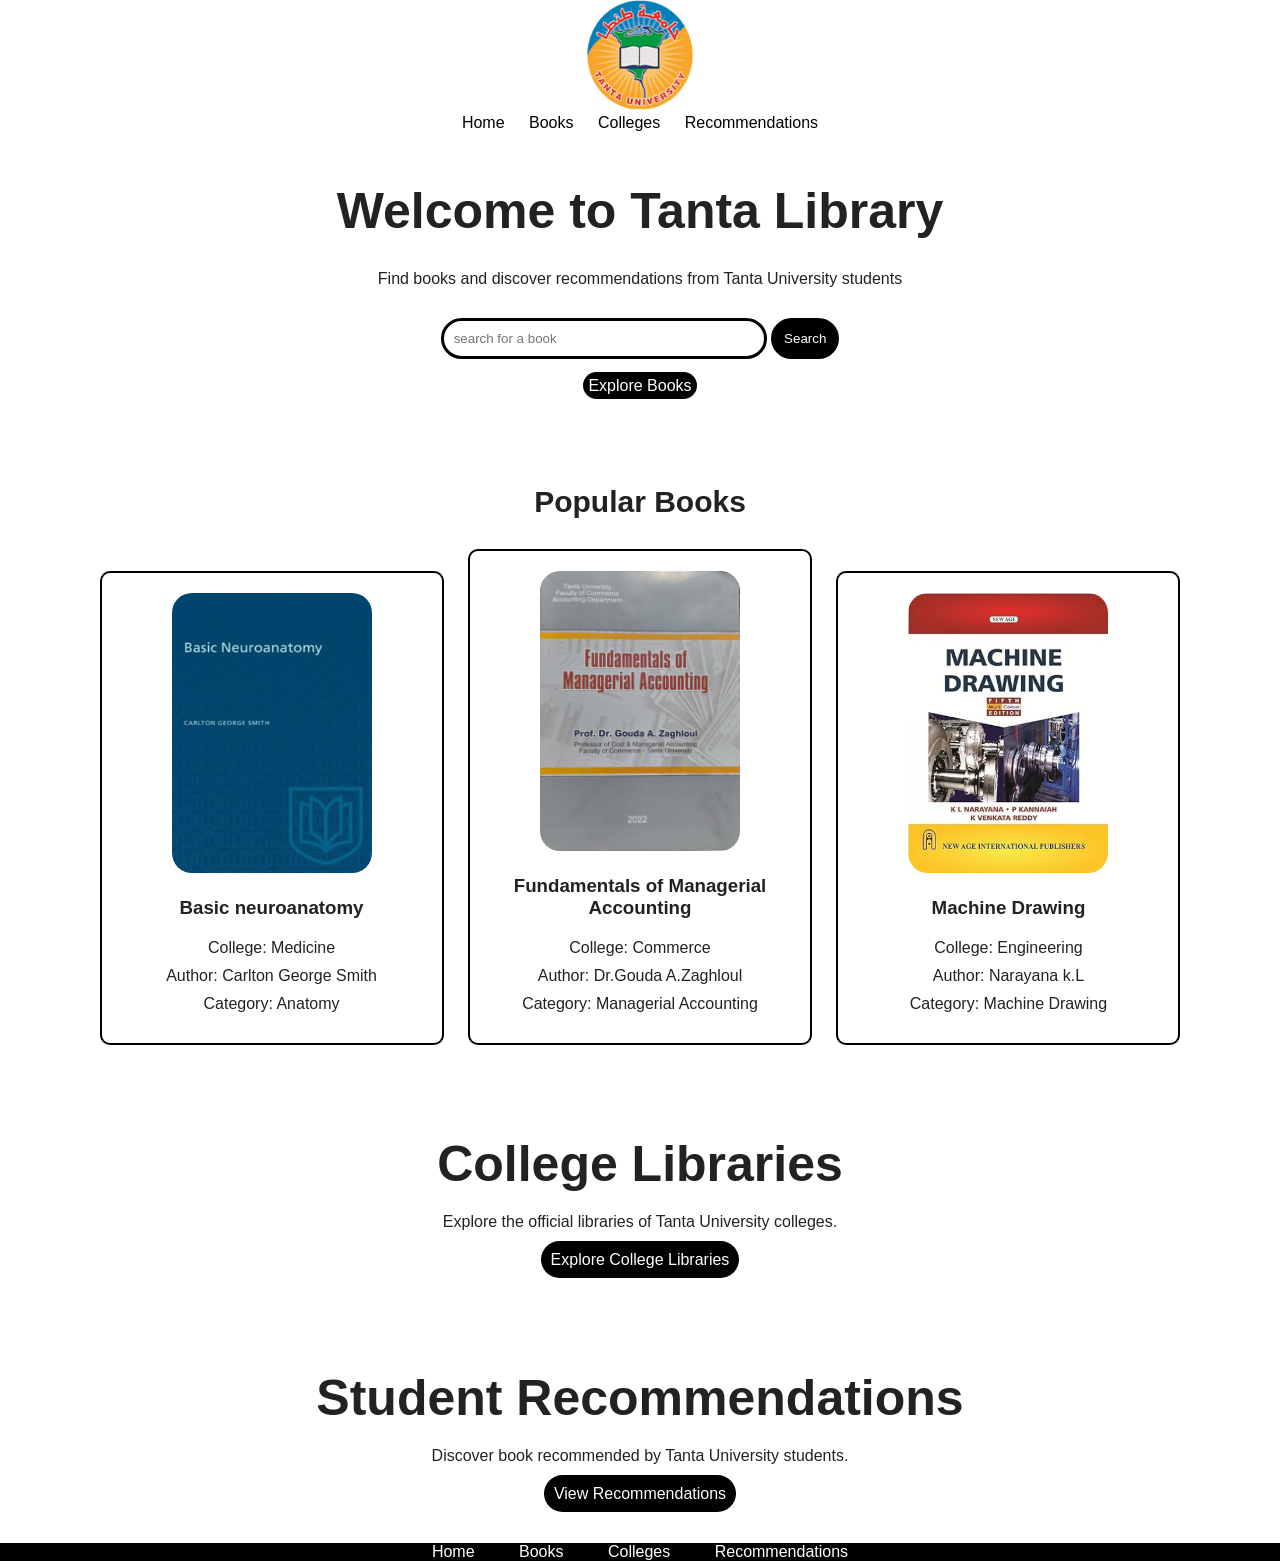
<file: index.html>
<!DOCTYPE html>
<html lang="en">
<head>
    <meta charset="UTF-8">
    <title>Tanta university library</title>
    <link rel="stylesheet" href="CSS/Style.css">
</head>
<body>
    <header>
        <nav class="container">

        <a class="Logo" href="index.html"><img src="img/Logo.png" alt="Tanta university logo"></a>
            <div class="links">
                <a class= "nav_a" href="index.html">Home</a>
                <a class= "nav_a" href="books.html">Books</a>
                <a class= "nav_a" href="colleges.html">Colleges</a>
                <a class= "nav_a" href="Recommendations.html">Recommendations</a>
            </div>
        </nav>
    </header>

    <main>
        <section class="big">
            <h1>Welcome to Tanta Library</h1>
            <p>Find books and discover recommendations from Tanta University students</p>

            <input class="search_input" type="text" placeholder="search for a book">

            <button class="search_btn">Search</button>
            <br>
            <br>
            <a class="explore_btn" href="Books.html">Explore Books</a>
        
        </section>

        <section class="popular_books">
            <h2>Popular Books</h2>
            <div>
                <div class="book_card">
                    <img src="img/anatomy book.jpg" alt="anatomy book">
                    <h3>Basic neuroanatomy</h3>
                    <p>College: Medicine</p>
                    <p>Author: Carlton George Smith</p>
                    <p>Category: Anatomy</p>
                </div>

                <div class="book_card">
                    <img src="img/fundamenals of Managerial Accouting.jpeg" alt="Managerial accounting">
                    <h3>Fundamentals of Managerial Accounting</h3>
                    <p>College: Commerce</p>
                    <p>Author: Dr.Gouda A.Zaghloul </p>
                    <p>Category: Managerial Accounting</p>
                </div>

                <div class="book_card">
                    <img src="img/Machine Drawing.jpg" alt="Machine Drawing">
                    <h3>Machine Drawing</h3>
                    <p>College: Engineering</p>
                    <p>Author: Narayana k.L</p>
                    <p>Category: Machine Drawing</p>
                </div>
            </div>
        </section>

        <section class="college_libraries">
            <h2>College Libraries</h2>

            <p>Explore the official libraries of Tanta University colleges.</p>
            <a href="colleges.html">Explore College Libraries</a>
        </section>

        <section class="recommendations">
            <h2>Student Recommendations</h2>
            <p>Discover book recommended by Tanta University students.</p>
            <a href="Recommendations.html">View Recommendations</a>
        </section>

    </main>

    <footer>
        <div>
            <a href="index.html">Home</a>
            <a href="Books.html">Books</a>
            <a href="colleges.html">Colleges</a>
            <a href="Recommendations.html">Recommendations</a>
        </div>
    </footer>

    <script src="JavaScript/Script.js"></script>
    
</body>
</html>
</file>
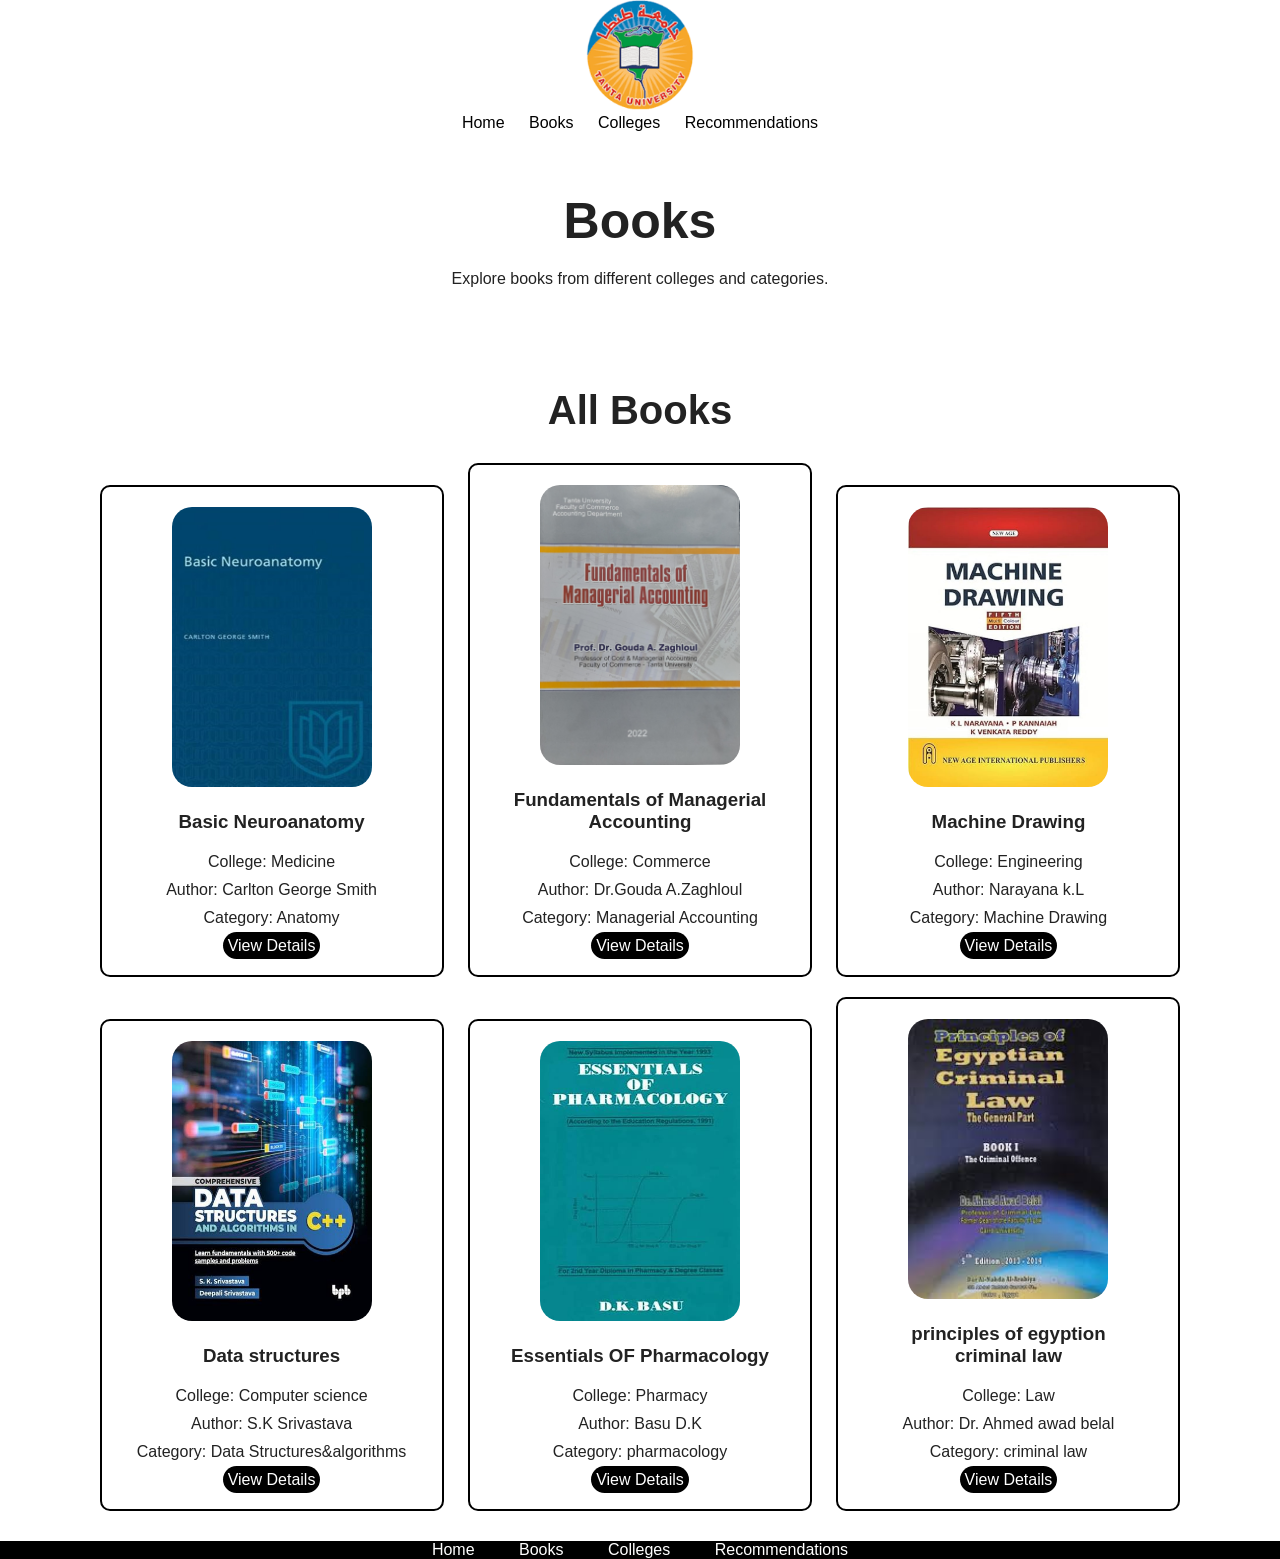
<file: books.html>
<!DOCTYPE html>
<html lang="en">
<head>
    <meta charset="UTF-8">
    <meta name="viewport" content="width=device-width, initial-scale=1.0">
    <title>Tanta University Library</title>
    <link rel="stylesheet" href="CSS/Style.css">
</head>
<body>
    <header>
        <nav class="container">
            <a class="Logo" href="index.html"><img src="img/Logo.png" alt="Tanta university logo"></a>

            <div class="links">
                <a href="index.html">Home</a>
                <a href="Books.html">Books</a>
                <a href="colleges.html">Colleges</a>
                <a href="Recommendations.html">Recommendations</a>
            </div>
        </nav>
    </header>

    <main>
        <section class="books_head">
            <h1>Books</h1>
            <p>Explore books from different colleges and categories.</p>
        </section>

        <section class="all_books">
            <h2>All Books</h2>

            <div class="books_container">

                <div class="book_card">
                    <img src="img/anatomy book.jpg" alt="anatomy book">
                    <h3>Basic Neuroanatomy</h3>
                    <p>College: Medicine</p>
                    <p>Author: Carlton George Smith</p>
                    <p>Category: Anatomy</p>
                    <a href="details.html?book=Basic%20Neuroanatomy">View Details</a>
                </div>

                <div class="book_card">
                    <img src="img/fundamenals of Managerial Accouting.jpeg" alt="Managerial accounting">
                    <h3>Fundamentals of Managerial Accounting</h3>
                    <p>College: Commerce</p>
                    <p>Author: Dr.Gouda A.Zaghloul </p>
                    <p>Category: Managerial Accounting</p>
                    <a href="details.html?book=Fundamentals%20of%20Managerial%20Accounting">View Details</a>
                </div>

                <div class="book_card">
                    <img src="img/Machine Drawing.jpg" alt="Machine Drawing">
                    <h3>Machine Drawing</h3>
                    <p>College: Engineering</p>
                    <p>Author: Narayana k.L</p>
                    <p>Category: Machine Drawing</p>
                    <a href="details.html?book=Machine%20Drawing">View Details</a>
                </div>

                <div class="book_card">
                    <img src="img/data structures.jpg" alt="data structures">
                    <h3>Data structures</h3>
                    <p>College: Computer science</p>
                    <p>Author: S.K Srivastava</p>
                    <p>Category: Data Structures&algorithms</p>
                    <a href="details.html?book=Data%20structures">View Details</a>
                </div>

                <div class="book_card">
                    <img src="img/essentials of pharmacology.jpg" alt="essentials of pharmacology">
                    <h3>Essentials OF Pharmacology</h3>
                    <p>College: Pharmacy</p>
                    <p>Author: Basu D.K</p>
                    <p>Category: pharmacology</p>
                    <a href="details.html?book=Essentials%20Of%20Pharmacology">View Details</a>
                </div>

                <div class="book_card">
                    <img src="img/principles of egyption criminal law.jpg" alt="principles of egyption criminal law">
                    <h3>principles of egyption criminal law</h3>
                    <p>College: Law</p>
                    <p>Author: Dr. Ahmed awad belal</p>
                    <p>Category: criminal law</p>
                    <a href="details.html?book=principles%20of%20egyption%20criminal%20law">View Details</a>
                </div>
            </div>
        </section>

    </main>

    <footer>
        <div>
            <a href="index.html">Home</a>
            <a href="Books.html">Books</a>
            <a href="colleges.html">Colleges</a>
            <a href="Recommendations.html">Recommendations</a>
        </div>
    </footer>

    <script src="JavaScript/books.js"></script>
</body>
</html>
</file>
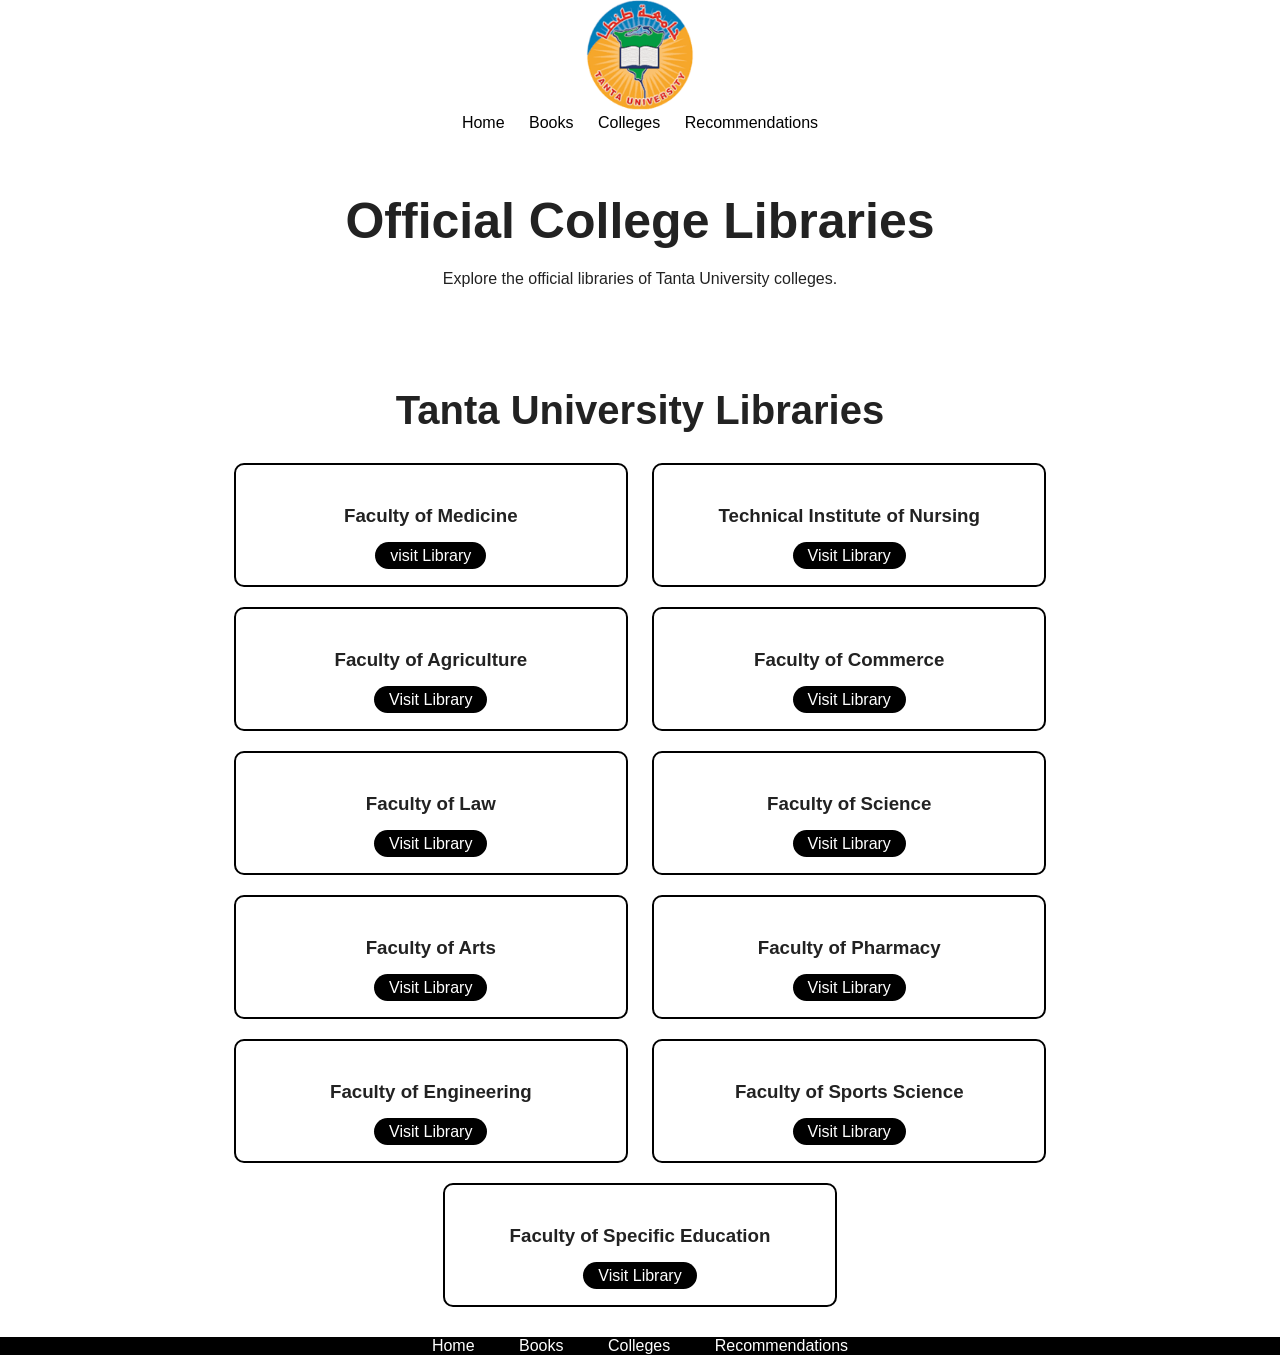
<file: colleges.html>
<!DOCTYPE html>
<html lang="en">
<head>
    <meta charset="UTF-8">
    <meta name="viewport" content="width=device-width, initial-scale=1.0">
    <title>Tanta University Library</title>
    <link rel="stylesheet" href="CSS/Style.css">
</head>
<body>
    <header>
        <nav class="container">
            <a class="Logo" href="index.html"><img src="img/Logo.png" alt="Tanta university logo"></a>

            <div class="links">
                <a href="index.html">Home</a>
                <a href="Books.html">Books</a>
                <a href="colleges.html">Colleges</a>
                <a href="Recommendations.html">Recommendations</a>
            </div>
        </nav>
    </header>

    <main>
        <section class="colleges_head">
            <h1>Official College Libraries</h1>
            <p>Explore the official libraries of Tanta University colleges.</p>
        </section>

        <section class="all_colleges">
            <h2>Tanta University Libraries</h2>

            <div class="college_container">
                <div class="college_card">
                    <h3>Faculty of Medicine</h3>
                    <a href="https://med.tanta.edu.eg/Liberary/Default.aspx" target="_blank">visit Library</a>
                </div>

                <div class="college_card">
                    <h3>Technical Institute of Nursing</h3>
                    <a href="https://tin.tanta.edu.eg/Liberary/Default.aspx" target="_blank">Visit Library</a>
                </div>

                <div class="college_card">
                    <h3>Faculty of Agriculture</h3>
                    <a href="https://agr.tanta.edu.eg/units/library/Default.aspx" target="_blank">Visit Library</a>
                </div>

                <div class="college_card">
                    <h3>Faculty of Commerce</h3>
                    <a href="https://com.tanta.edu.eg/lib/Default.aspx" target="_blank">Visit Library</a>
                </div>

                <div class="college_card">
                    <h3>Faculty of Law</h3>
                    <a href="https://law.tanta.edu.eg/Liberary/Default.aspx" target="_blank">Visit Library</a>
                </div>

                <div class="college_card">
                    <h3>Faculty of Science</h3>
                    <a href="https://sci.tanta.edu.eg/unites/lib/default.aspx" target="_blank">Visit Library</a>
                </div>
                
                <div class="college_card">
                    <h3>Faculty of Arts</h3>
                    <a href="http://art.tanta.edu.eg/Liberary/Default.aspx" target="_blank">Visit Library</a>
                </div>

                <div class="college_card">
                    <h3>Faculty of Pharmacy</h3>
                    <a href="http://pha.tanta.edu.eg/units/library/Default.aspx" target="_blank">Visit Library</a>
                </div>

                <div class="college_card">
                    <h3>Faculty of Engineering</h3>
                    <a href="http://eng.tanta.edu.eg/Liberary/Default.aspx" target="_blank">Visit Library</a>
                </div>

                <div class="college_card">
                    <h3>Faculty of Sports Science</h3>
                    <a href="http://https://phy.tanta.edu.eg/libreries/default.aspx" target="_blank">Visit Library</a>
                </div>

                <div class="college_card">
                    <h3>Faculty of Specific Education</h3>
                    <a href="https://spe.tanta.edu.eg/Units/library/default.aspx" target="_blank">Visit Library</a>
                </div>
            </div>
        </section>
    </main>

    <footer>
        <div>
            <a href="index.html">Home</a>
            <a href="Books.html">Books</a>
            <a href="colleges.html">Colleges</a>
            <a href="Recommendations.html">Recommendations</a>
        </div>
</body>
</html>
</file>
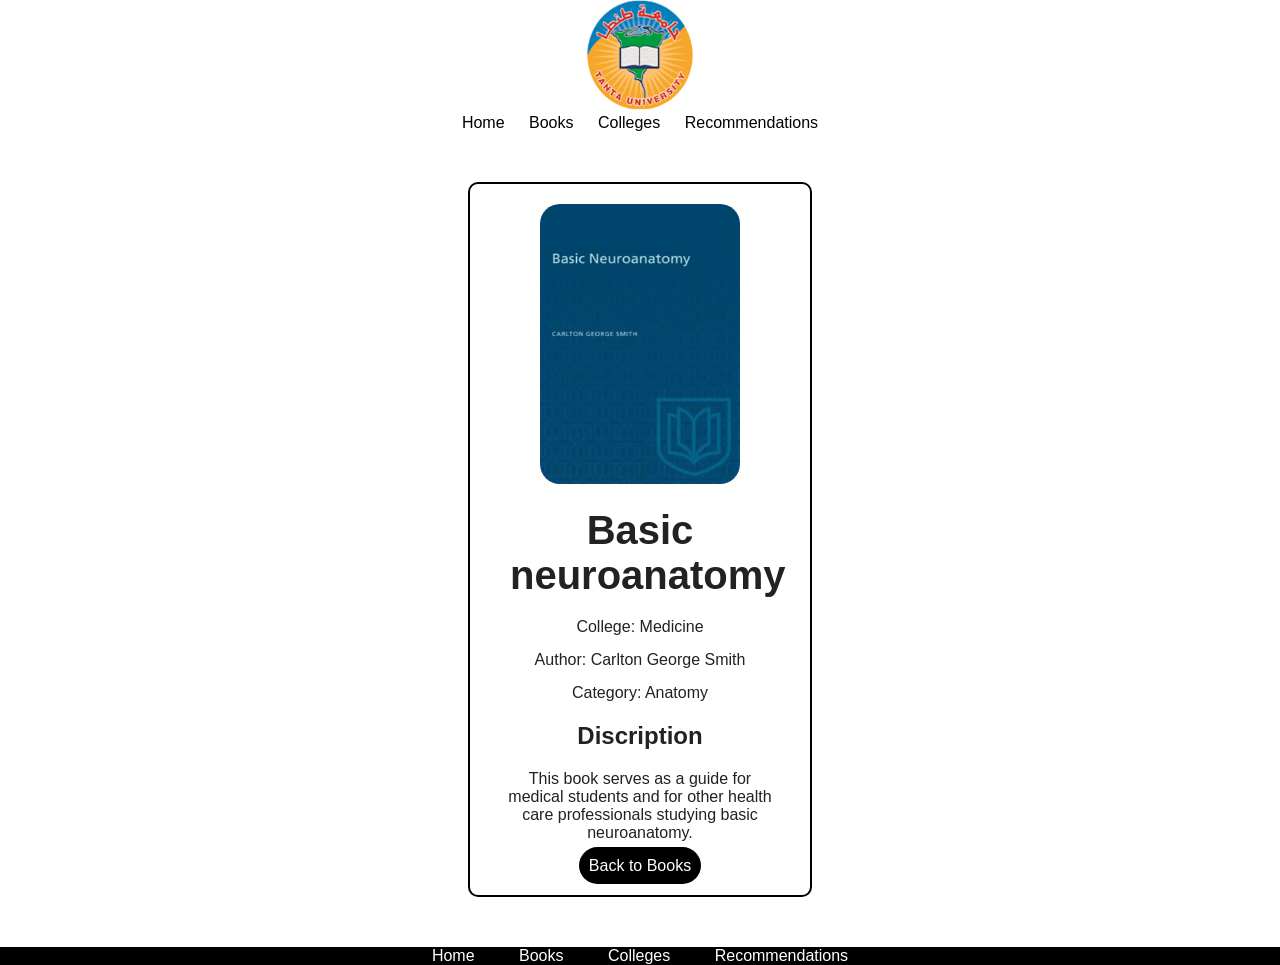
<file: details.html>
<!DOCTYPE html>
<html lang="en">
<head>
    <meta charset="UTF-8">
    <meta name="viewport" content="width=device-width, initial-scale=1.0">
    <title>Tanta University Library</title>
    <link rel="stylesheet" href="CSS/Style.css">
</head>
<body>
    <header>
        <nav class="container">
            <a class="Logo" href="index.html"><img src="img/Logo.png" alt="Tanta university logo"></a>

            <div class="links">
                <a href="index.html">Home</a>
                <a href="Books.html">Books</a>
                <a href="colleges.html">Colleges</a>
                <a href="Recommendations.html">Recommendations</a>
            </div>
        </nav>
    </header>

    <main>
        <section class="book_details">
            <div class="book_card">
                <img class="details_img" src="img/anatomy book.jpg" alt="anatomy book">
                <h1 class="book_title">Basic neuroanatomy</h1>
                <p class="book_college">College: Medicine</p>
                <p class="book_author">Author: Carlton George Smith</p>
                <p class="book_category">Category: Anatomy</p>
                <h2>Discription</h2>
                <p class="book_description">This book serves as a guide for medical students and for other health care professionals studying basic neuroanatomy.</p>
             
                <a href="Books.html">Back to Books</a>
            </div>
        </section>
    </main>

    <footer>
        <div>
            <a href="index.html">Home</a>
            <a href="Books.html">Books</a>
            <a href="colleges.html">Colleges</a>
            <a href="Recommendations.html">Recommendations</a>
        </div>
        
        <script src="JavaScript/details.js"></script>
</body>
</html>
</file>
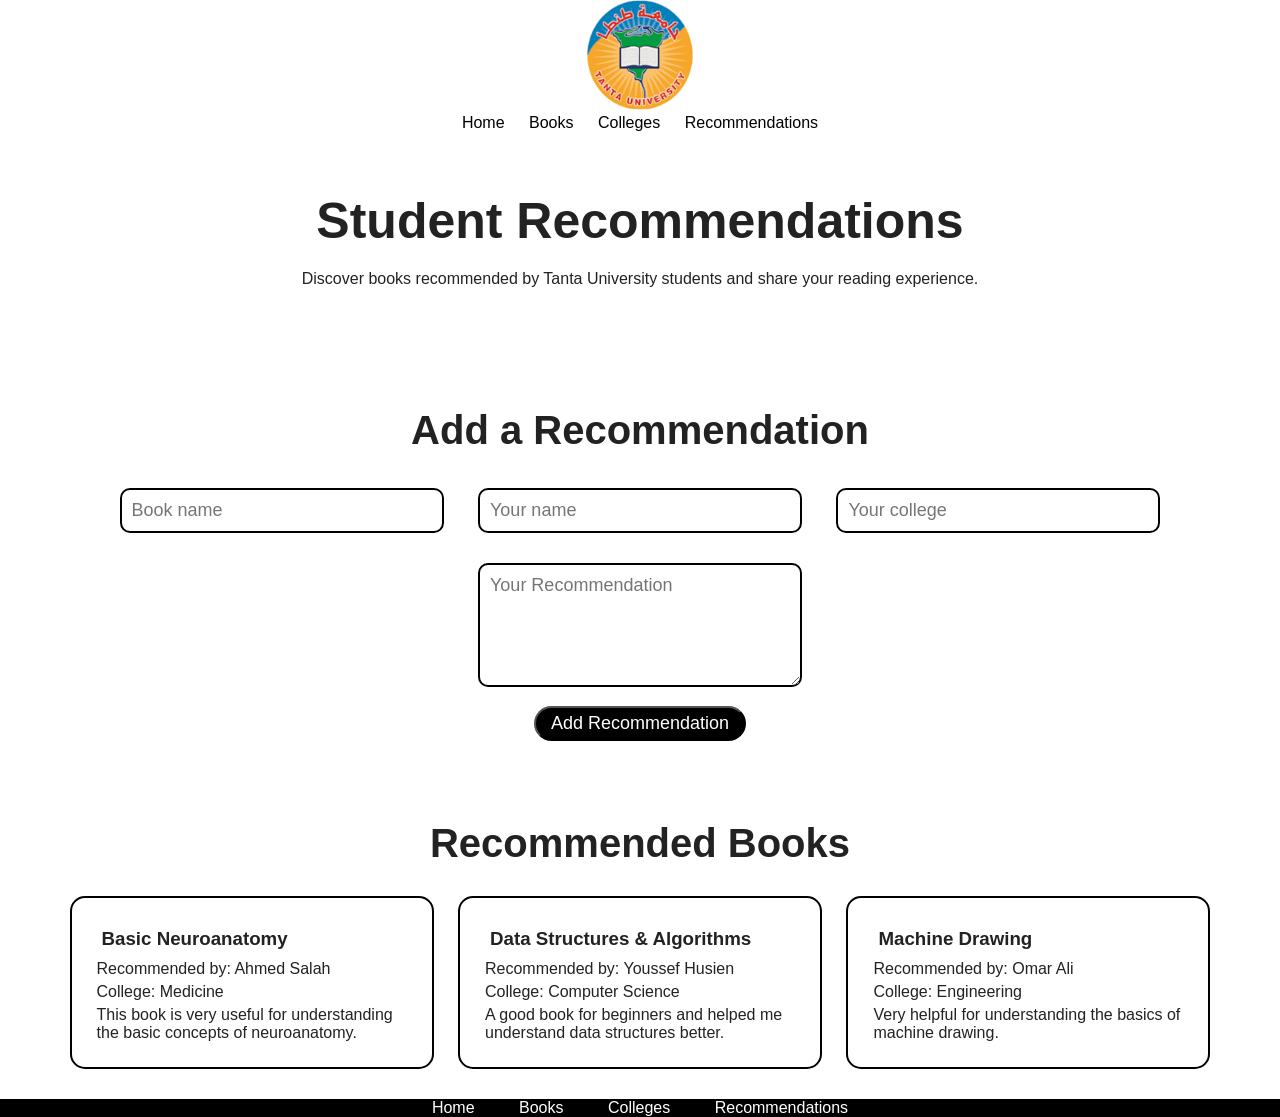
<file: recommendations.html>
<!DOCTYPE html>
<html lang="en">
<head>
    <meta charset="UTF-8">
    <meta name="viewport" content="width=device-width, initial-scale=1.0">
    <title>Tanta University Library</title>
    <link rel="stylesheet" href="CSS/Style.css">
</head>
<body>
    <header>
        <nav class="container">
            <a class="Logo" href="index.html"><img src="img/Logo.png" alt="Tanta university logo"></a>

            <div class="links">
                <a href="index.html">Home</a>
                <a href="Books.html">Books</a>
                <a href="colleges.html">Colleges</a>
                <a href="Recommendations.html">Recommendations</a>
            </div>
        </nav>
    </header>

    <main>
        <section class="recommendations_head">
            <h1>Student Recommendations</h1>
            <p>Discover books recommended by Tanta University students and share your reading experience.</p>
        </section>

        <section class="add_recommendation">
            <h2>Add a Recommendation</h2>

            <input class="book_name" type="text" placeholder="Book name">

            <input  class="student_name" type="text" placeholder="Your name">

            <input class="college_name" type="text" placeholder="Your college">

            <textarea class="recommendation_text" placeholder="Your Recommendation"></textarea>
            <br>
            <button class="add_btn">Add Recommendation</button>
        </section>

        <section class="all_recommendations">
            <h2>Recommended Books</h2>
            
            <div class="recommendations_container">
                <div class="recommendation_card">
                    <h3>Basic Neuroanatomy</h3>
                    <p>Recommended by: Ahmed Salah</p>
                    <p>College: Medicine</p>
                    <p>This book is very useful for understanding the basic concepts of neuroanatomy.</p>
                </div>

                <div class="recommendation_card">
                    <h3>Data Structures & Algorithms</h3>
                    <p>Recommended by: Youssef Husien</p>
                    <p>College: Computer Science</p>
                    <p>A good book for beginners and helped me understand data structures better.</p>
                </div>

                <div class="recommendation_card">
                    <h3>Machine Drawing</h3>
                    <p>Recommended by: Omar Ali</p>
                    <p>College: Engineering</p>
                    <p>Very helpful for understanding the basics of machine drawing.</p>
                </div>
            </div>
        </section>
    </main>

    <footer>
    <div>
        <a href="index.html">Home</a>
        <a href="Books.html">Books</a>
        <a href="colleges.html">Colleges</a>
        <a href="Recommendations.html">Recommendations</a>
    </div>
</footer>

<script src="JavaScript/recommendarions.js"></script>
</body>
</html>
</file>
<file: CSS/Style.css>
/*this is index file */
*{
    margin: 0;
    padding: 0;
}

body{
    font-family: Arial, Helvetica, sans-serif;
    background-color: white;
    color: #222;
}

header{
    background-color: white;
}

.container{
    text-align: center;
    width:80%;
    margin: 0 auto;   
}

.Logo img{
    width: 200px;
}

.links a{
    color: black;
    text-decoration: none;
    margin:10px;
}

a:hover{
    color:rgb(1, 4, 181);
    font-size:18px;
}

.search_btn{
    background-color: black;
    color: white;
    padding: 10px;
    border: 3px solid black;
    border-radius: 50px;
}

.search_btn:hover{
    background-color: blue;
    color: black;
}

.big{
    text-align: center;
    padding: 50px;
}

.big h1{
   font-size: 50px; 
}

.big p{
    margin: 30px;
}

.search_input{
    width: 300px;
    padding: 10px;
    border: 3px solid black;
    border-radius: 50px;
}

.explore_btn{
    background-color: black;
    border-radius: 50px;
    color:white;
    padding: 5px;
    text-decoration: none;
}

.popular_books{
    text-align: center;
    padding: 20px;
}

.popular_books h2{
    font-size: 30px;
    margin: 20px;
}

.book_card img{
    width: 200px;
    height:280px;
    border-radius: 20px;
}

.book_card{
    width: 300px;
    display: inline-block;
    border: 2px solid black;
    border-radius: 10px;
    padding: 20px;
    margin: 10px;
}

.book_card h3{
    margin: 20px;
}

.book_card p{
    margin: 10px;
}

.book_card a{
    background-color: black;
    border-radius: 50px;
    color:white;
    padding: 5px;
    text-decoration: none;
}
/*this is details file*/
.book_details{
    text-align: center;
    padding: 40px;
}

.book_details h1{
    font-size:40px;
    margin: 20px;
}

.book_details h2{
    margin: 20px;
}

.book_details p{
    margin: 15px;
}

.book_details a{
    text-decoration: none;
    background-color: black;
    color: white;
    padding: 10px;
    border-radius: 50px;
}

/*this is colleges file*/
.college_libraries{
    text-align: center;
    padding: 40px;
}

.college_libraries h2{
    font-size: 50px;
    margin: 20px;
}

.college_libraries p{
    margin: 20px;
}

.college_libraries a{
    text-decoration: none;
    background-color: black;
    color: white;
    padding: 10px;
    border-radius: 50px;
}

.recommendations{
    text-align: center;
    padding: 40px;
}

.recommendations h2{
    font-size: 50px;
    margin: 20px;
}

.recommendations p{
    margin: 20px;
}

.recommendations a{
    text-decoration: none;
    background-color: black;
    color: white;
    padding: 10px;
    border-radius: 50px;
}

footer{
    text-align: center;
    background-color: black;
    color: white;
}

footer a{
    text-decoration: none;
    color: white;
    margin: 20px;
}

footer a:hover{
   color:rgb(1, 4, 181);
    font-size:18px; 
}

/*this is books file*/
.books_head{
    text-align: center;
    padding: 40px;
}

.books_head h1{
    font-size: 50px;
    margin: 20px;
}

.books_head p{
    margin: 20px;
}

.all_books{
    text-align: center;
    padding: 20px;
}

.all_books h2 {
    font-size: 40px;
    margin: 20px;
}

.books_container{
    text-align: center;
}

/*this is colleges fille*/
.colleges_head{
    text-align: center;
    padding: 40px;
}

.colleges_head h1{
    font-size: 50px;
    margin: 20px;
}

.colleges_head p{
    margin: 20px;
}

.all_colleges{
    text-align: center;
    padding: 20px;
}

.all_colleges h2{
    font-size: 40px;
    margin: 20px;
}

.college_card{
    width: 350px;
    display: inline-block;
    border: 2px solid black;
    border-radius: 10px;
    padding: 20px;
    margin: 10px;
}

.college_card h3{
    margin: 20px;
}

.college_card a{
    background-color: black;
    border-radius: 50px;
    color: white;
    padding: 5px 15px;
    text-decoration: none;
}

/*this is recommendations file*/
.recommendations_head{
    text-align: center;
    padding: 40px;
}

.recommendations_head h1{
    font-size: 50px;
    margin: 20px;
}

.recommendations_head p{
    margin: 20px;
}

.add_recommendation{
    text-align: center;
    padding: 40px;
}

.add_recommendation h2{
    font-size: 40px;
    margin: 20px;
}

.add_recommendation input,.add_recommendation textarea{
    width: 300px;
    margin: 15px;
    padding: 10px;
    border: 2px solid black;
    border-radius: 10px;
    font-family: Arial, Helvetica, sans-serif;
    font-size: 18px;
}

.add_recommendation textarea{
    height: 100px;
    border-radius: 10px;
}

.add_btn{
    background-color: black;
    border-radius: 50px;
    color: white;
    padding: 5px 15px;
    cursor: pointer;
    font-size: 18px;
}

.add_btn:hover{
    background-color: blue;
}

.all_recommendations{
    text-align: center;
    padding: 20px;
}

.all_recommendations h2{
    font-size: 40px;
    margin: 20px;
}

.recommendation_card{
    width: 320px;
    display: inline-block;
    vertical-align: top;
    text-align: left;
    border: 2px solid black;
    border-radius: 15px;
    padding: 20px;
    margin: 10px;
}

.recommendation_card h3{
    margin: 10px ;
}

.recommendation_card p{
    margin: 5px ;
}
</file>
